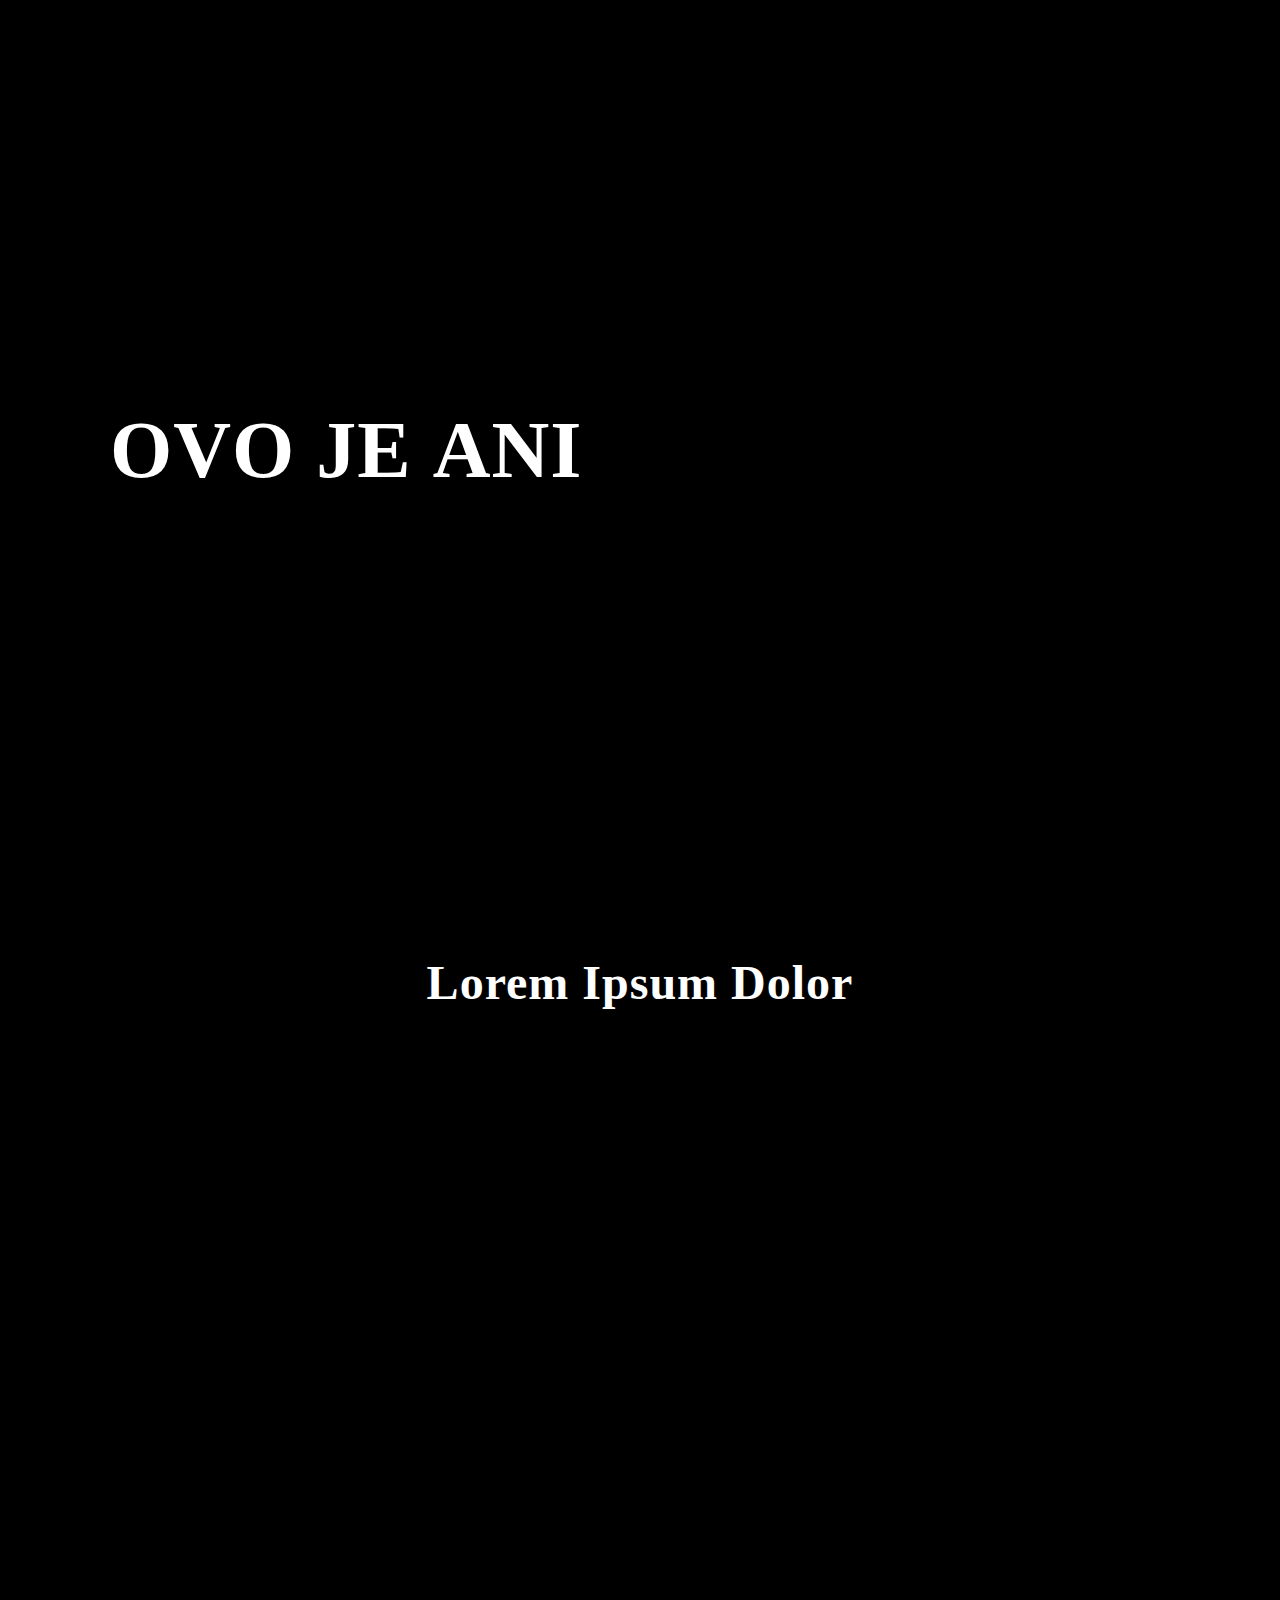
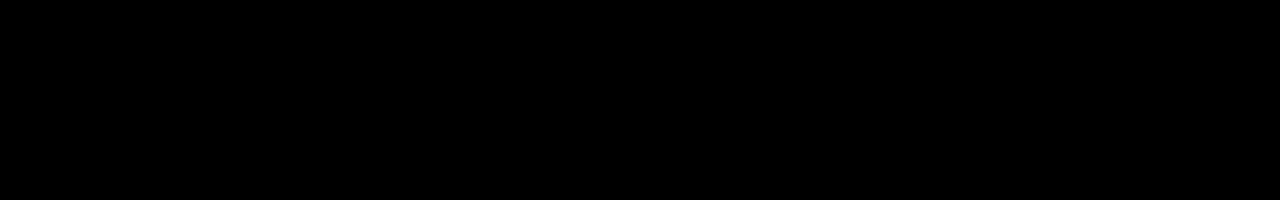
<file: animation-main/index.html>
<!DOCTYPE html>
<html>
<head>
	<title>Animacije</title>
	<link rel="stylesheet" type="text/css" href="style.css">
</head>
<body>

	<div class="section section1">
		<h1>Ovo je animirani text!</h1>
	</div>

	<div class="section section2">
		<div class="border-line"></div>

		<h1>Lorem ipsum dolor</h1>
		
		<div class="images">
			<img src="img/car_left.jpg" class="slideFromLeft">
			<img src="img/car_right.jpg" class="slideFromRight">
		</div>
	</div>

	<script type="text/javascript" src="script.js"></script>
</body>
</html>
</file>
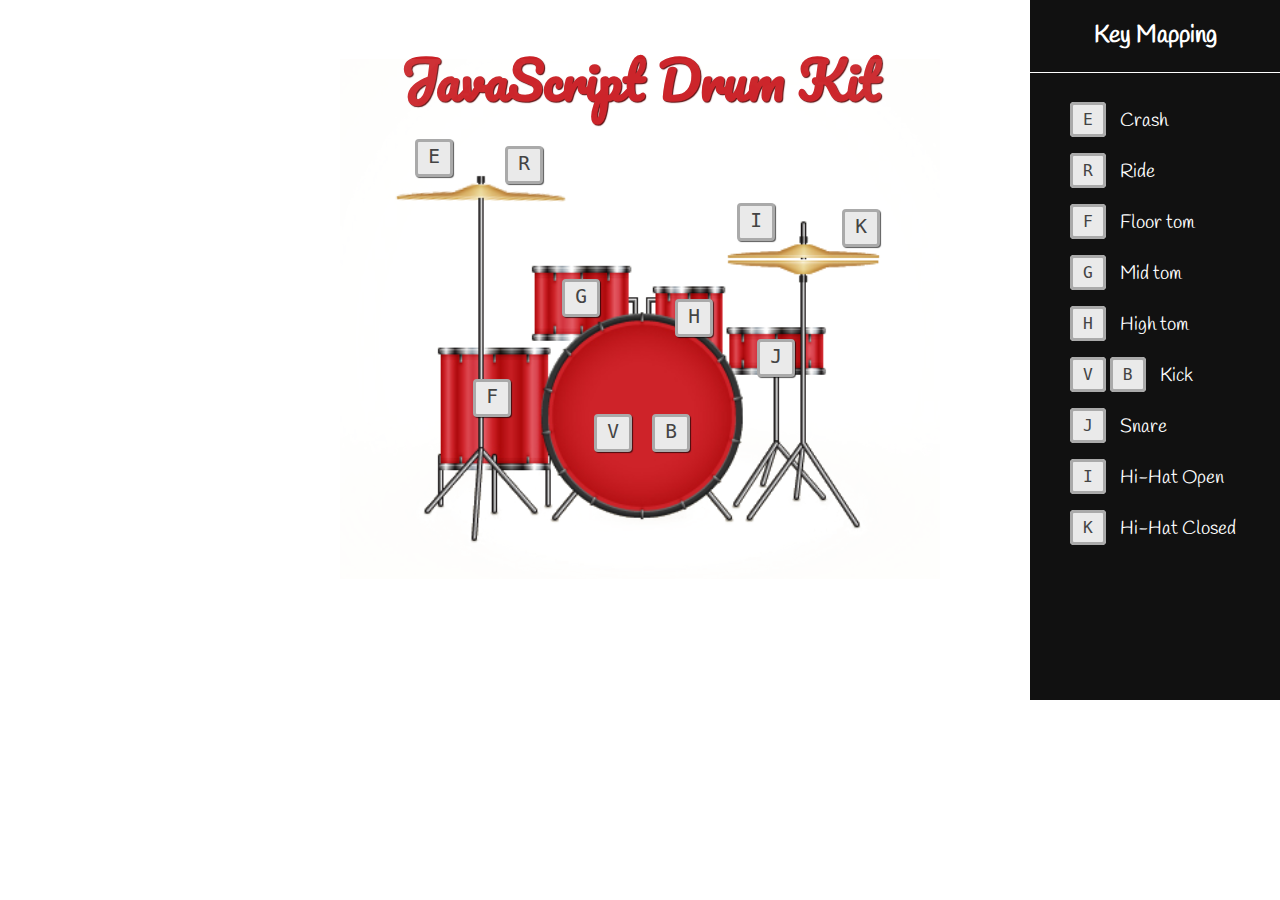
<file: drums-main/index.html>
<!DOCTYPE html>
<html>
<head>
	<title>Bubnjevi</title>
	<link rel="stylesheet" type="text/css" href="style.css">
</head>
<body>

  <section class="main-wrapper">
    <div class="key-map-wrapper">
      <h2>Key Mapping</h2>
      <ul class="key-map-list">
        <li>
          <kbd class="key-code">E</kbd>
          <span class="key-sound">Crash</span>
        </li>
        <li>
          <kbd class="key-code">R</kbd>
          <span class="key-sound">Ride</span>
        </li>
        <li>
          <kbd class="key-code">F</kbd>
          <span class="key-sound">Floor tom</span>
        </li>
        <li>
          <kbd class="key-code">G</kbd>
          <span class="key-sound">Mid tom</span>
        </li>
        <li>
          <kbd class="key-code">H</kbd>
          <span class="key-sound">High tom</span>
        </li>
        <li>
          <kbd class="key-code">V</kbd>
          <kbd class="key-code">B</kbd>
          <span class="key-sound">Kick</span>
        </li>
        <li>
          <kbd class="key-code">J</kbd>
          <span class="key-sound">Snare</span>
        </li>
        <li>
          <kbd class="key-code">I</kbd>
          <span class="key-sound">Hi-Hat Open</span>
        </li>
        <li>
          <kbd class="key-code">K</kbd>
          <span class="key-sound">Hi-Hat Closed</span>
        </li>
      </ul>
    </div>
    <h1 class="main-title">JavaScript Drum Kit</h1>
    <div class="drum-kit-wrapper">
      <img id="crash-ride" class="crash-cymbal" src="img/crash.png" alt="Crash cymbal">

      <img id="hihat-top" class="hihat-top-cymbal" src="img/hihat-top.png" alt="Hi Hat cymbal">

      <div data-key="74" class="key snare">
        <kbd>J</kbd>
      </div>
      <div data-key="66" class="key kick">
        <kbd>B</kbd>
      </div>
      <div data-key="86" class="key kick2">
        <kbd>V</kbd>
      </div>
      <div data-key="72" class="key tom-high">
        <kbd>H</kbd>
      </div>
      <div data-key="71" class="key tom-mid">
        <kbd>G</kbd>
      </div>
      <div data-key="70" class="key tom-low">
        <kbd>F</kbd>
      </div>
      <div data-key="69" class="key crash">
        <kbd>E</kbd>
      </div>
      <div data-key="82" class="key ride">
        <kbd>R</kbd>
      </div>
      <div data-key="73" class="key hihat-open">
        <kbd>I</kbd>
      </div>
      <div data-key="75" class="key hihat-close">
        <kbd>K</kbd>
      </div>
      <img class="drum-kit" src="img/drum-kit.png" alt="Drum Kit" />
    </div>
  </section>



	<audio data-key="74" src="sounds/snare.wav"></audio>
	<audio data-key="66" src="sounds/kick.wav"></audio>
	<audio data-key="86" src="sounds/kick.wav"></audio>
	<audio data-key="72" src="sounds/tom-high.wav"></audio>
	<audio data-key="71" src="sounds/tom-mid.wav"></audio>
	<audio data-key="70" src="sounds/tom-low.wav"></audio>
	<audio data-key="69" src="sounds/crash.wav"></audio>
	<audio data-key="82" src="sounds/ride.wav"></audio>
	<audio data-key="73" src="sounds/hihat-open.wav"></audio>
	<audio data-key="75" src="sounds/hihat-close.wav"></audio>

	<script type="text/javascript" src="script.js"></script>
</body>
</html>
</file>
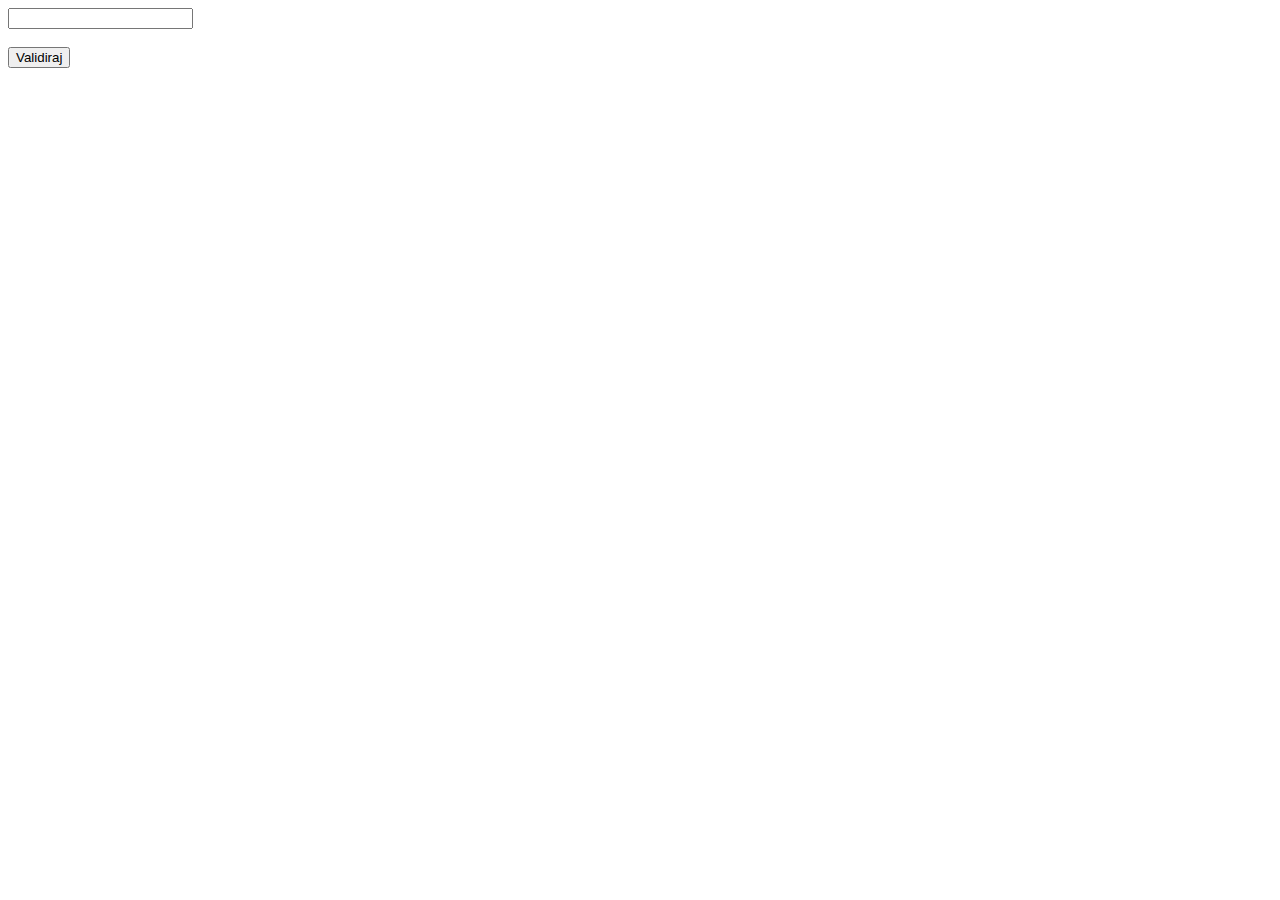
<file: email-validation/index.html>
<!DOCTYPE html>
<html lang="en">
<head>
    <meta charset="UTF-8">
    <meta http-equiv="X-UA-Compatible" content="IE=edge">
    <meta name="viewport" content="width=device-width, initial-scale=1.0">
    <title>Document</title>
</head>
<body>
    
    <style>
        a{
            display: block;
        }
    </style>

    <input type="text" id="email">

    <br><br>
    <button onclick="validacija()">Validiraj</button>

    <script src="script.js"></script>
</body>
</html>
</file>
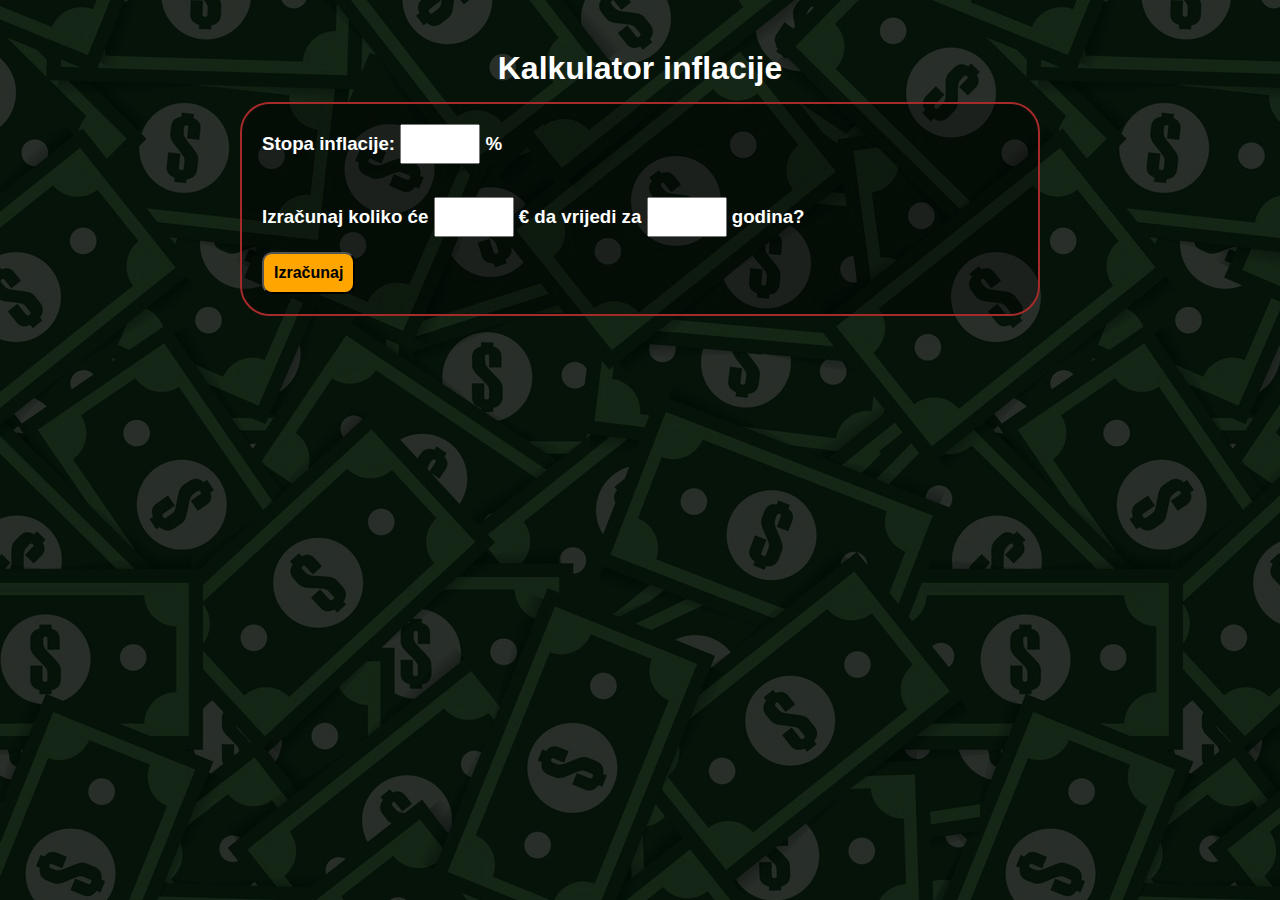
<file: inflation-calculator/index.html>
<!DOCTYPE html>
<html>
<head>
	<title>Kalkulator inflacije</title>
	<link rel="stylesheet" type="text/css" href="style.css">
</head>
<body>
	<div class="background-overlay">

		<h1>Kalkulator inflacije</h1>

		<div class="container">
			<h3>Stopa inflacije: <input type="number" min="0.1" id="inflationRate"> %</h3> <br>
			<h3>Izračunaj koliko će <input type="number" min="1" id="money"> € da vrijedi za 
				<input type="number" min="1" id="years"> godina?</h3>

			<button onclick="inflationCalculator()">Izračunaj</button>
		</div>

	</div>

	<script src="script.js"></script>
</body>
</html>
</file>
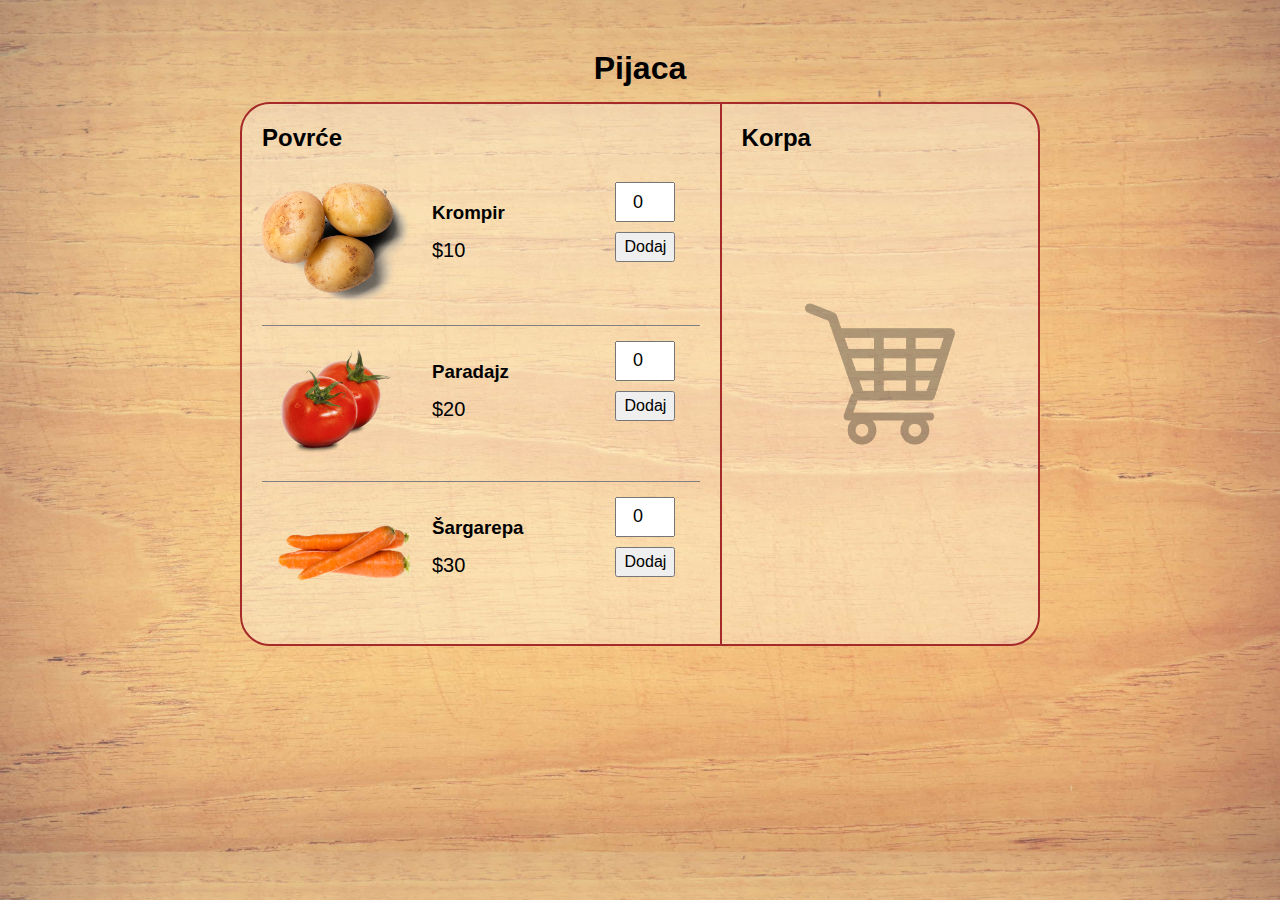
<file: market-shopping-cart/index.html>
<!DOCTYPE html>
<html>
<head>
	<title>Pijaca</title>
	<link rel="stylesheet" type="text/css" href="style.css">
</head>
<body>

	<h1>Pijaca</h1>

	<div class="container">
		<div class="items">
			<h2>Povrće</h2>

			<div class="single-item">
				<img src="img/potato.png">
				<div class="si-content">
					<h3>Krompir</h3>
					<p class="price">$10</p>
				</div>
				<div class="actions">
					<input type="number" name="quantity" value="0" min="0">
					<button onclick="addToCart(this)">Dodaj</button>
				</div>
			</div>

			<div class="single-item">
				<img src="img/tomato.png">
				<div class="si-content">
					<h3>Paradajz</h3>
					<p class="price">$20</p>
				</div>
				<div class="actions">
					<input type="number" name="quantity" value="0" min="0">
					<button onclick="addToCart(this)">Dodaj</button>
				</div>
			</div>

			<div class="single-item">
				<img src="img/carrot.png">
				<div class="si-content">
					<h3>Šargarepa</h3>
					<p class="price">$30</p>
				</div>
				<div class="actions">
					<input type="number" name="quantity" value="0" min="0">
					<button onclick="addToCart(this)">Dodaj</button>
				</div>
			</div>
		</div>

		<div class="cart">
			<h2>Korpa</h2>
			
			<div class="cart-items"></div>

			<div class="total"></div>
		</div>
	</div>

	<script src="script.js"></script>
</body>
</html>
</file>
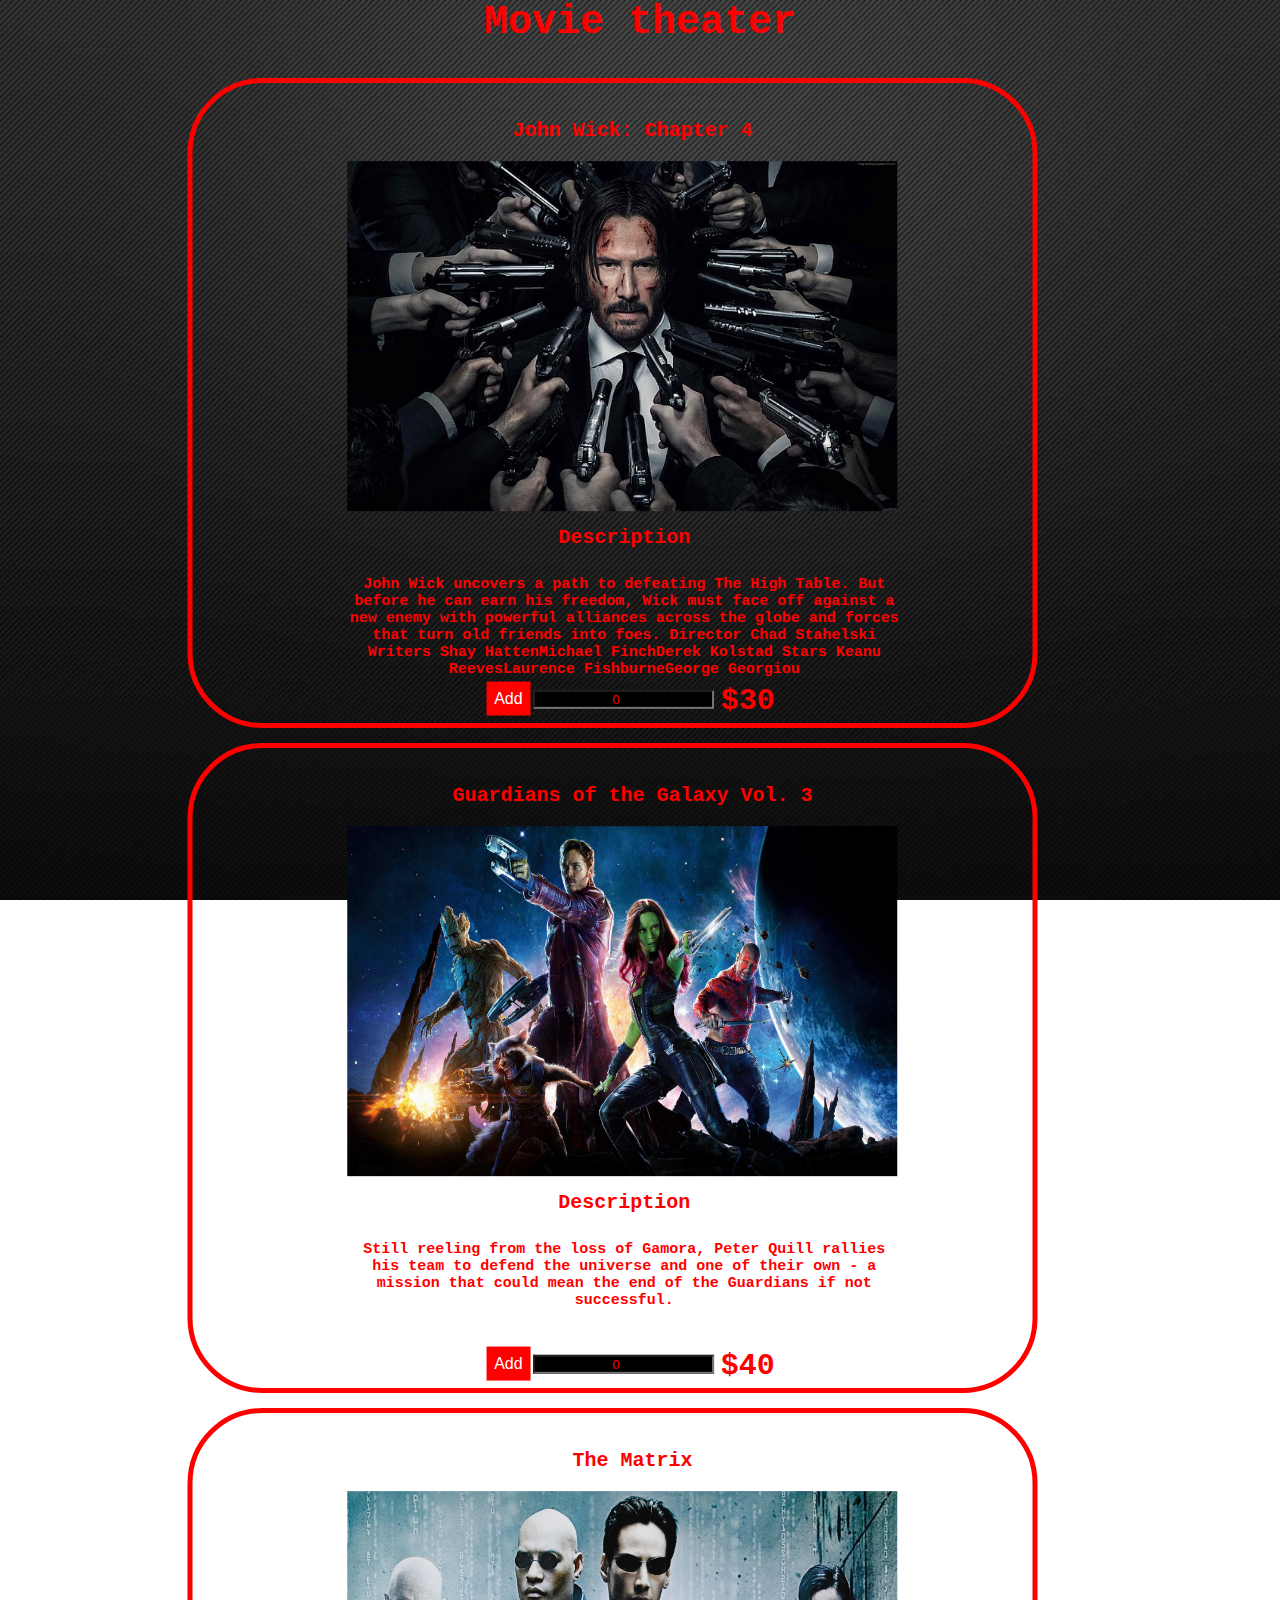
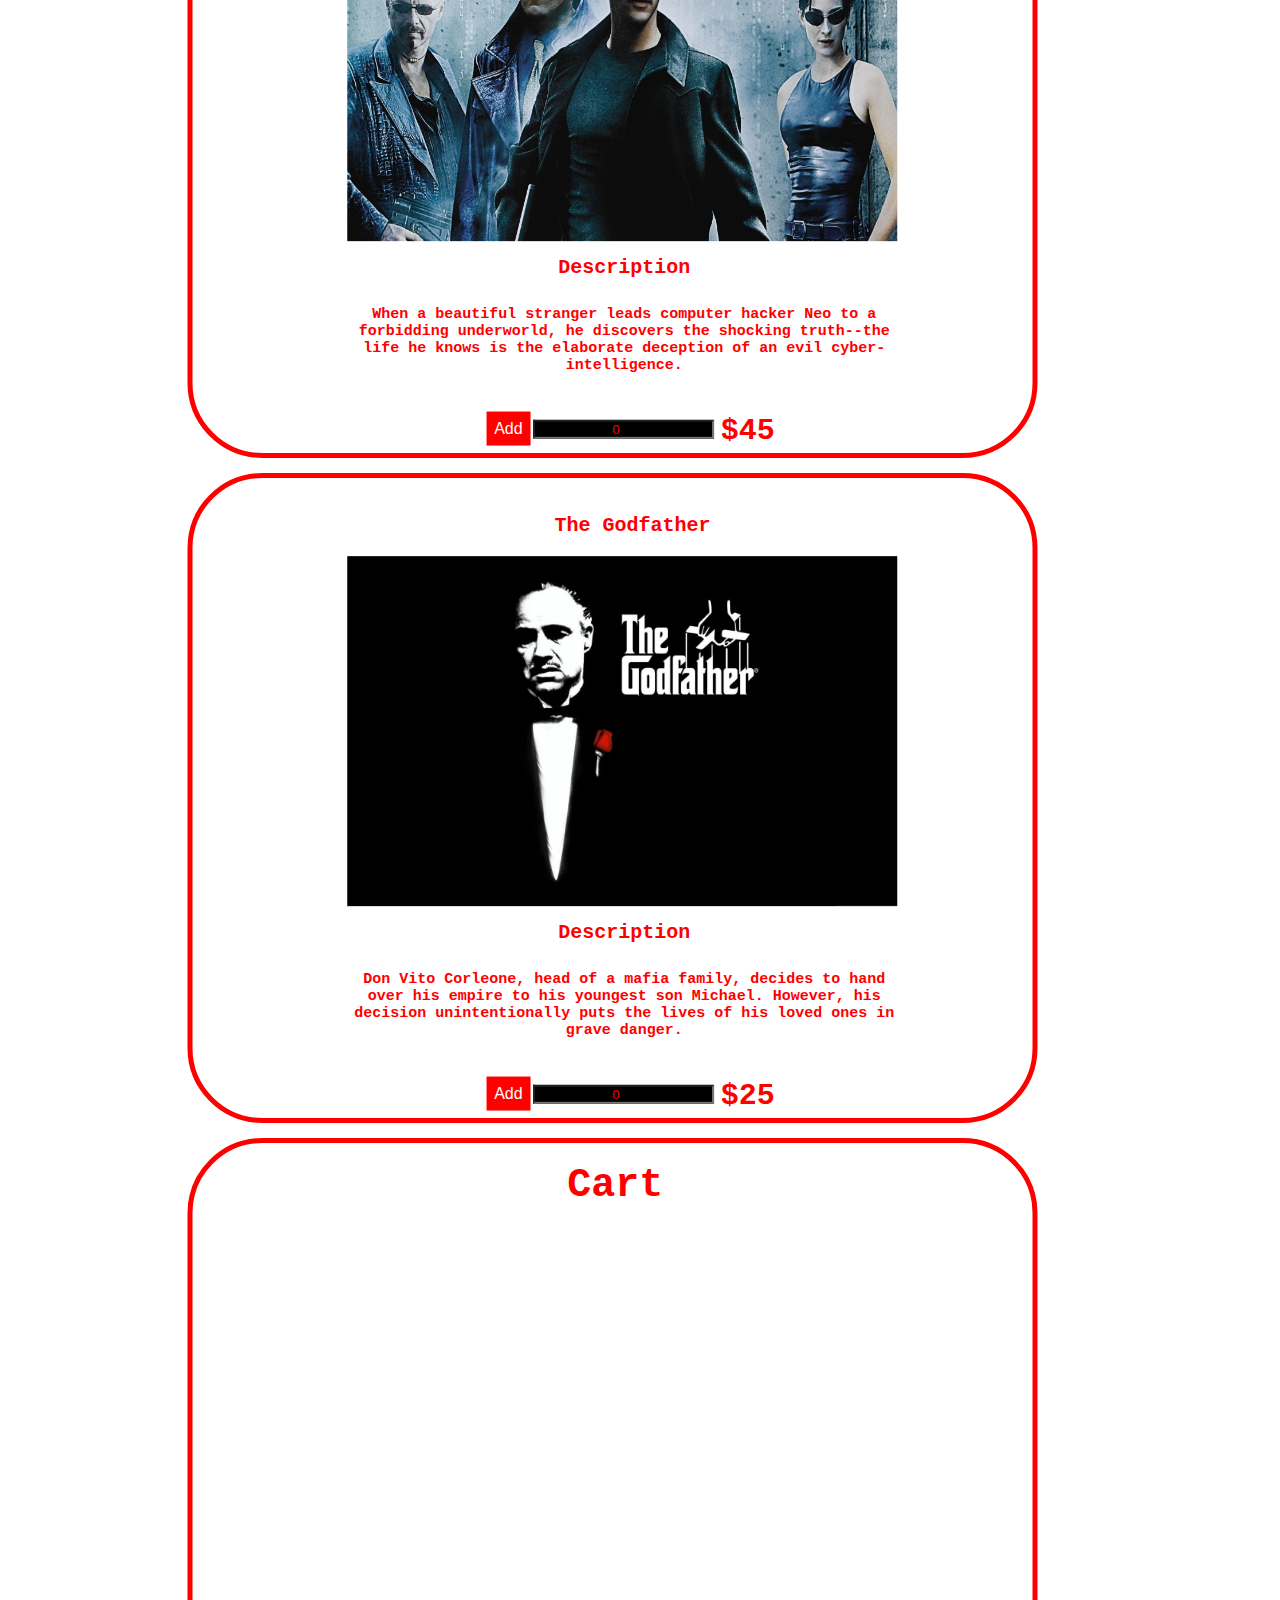
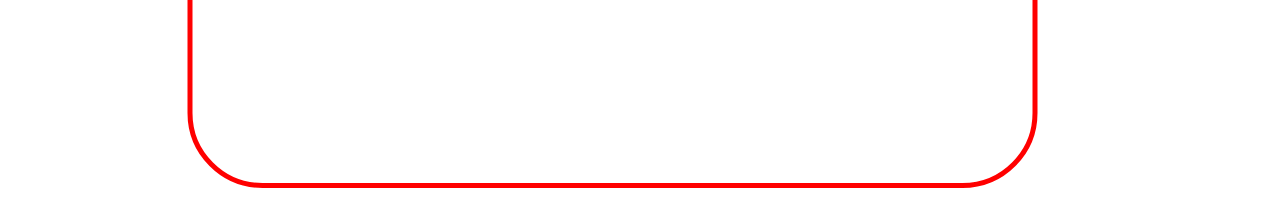
<file: Movie-theater/index.html>
<!DOCTYPE html>
<html lang="en">
<head>
    <link rel="stylesheet" href="style.css">
    <meta charset="UTF-8">
    <meta http-equiv="X-UA-Compatible" content="IE=edge">
    <meta name="viewport" content="width=device-width, initial-scale=1.0">
    <title>Movie theater</title>
</head>
<body>
    <h1 class="title">Movie theater</h1>
    <br>
    <div class="container">
				<div class="item-container">
					<h3 class="title-item">John Wick: Chapter 4</h3>
                    <img class="first-item-img" src="slike/1.jpg">
                    <h4 class="item-description">Description</h4>
                    <p class="description">John Wick uncovers a path to defeating The High Table. But before he can earn his freedom, Wick must face off against a new enemy with powerful alliances across the globe and forces that turn old friends into foes.

                        Director
                        Chad Stahelski
                        Writers
                        Shay HattenMichael FinchDerek Kolstad
                        Stars
                        Keanu ReevesLaurence FishburneGeorge Georgiou</p>
					<p class="price">$30</p>
                    <div class="actions">
                        <input class="input" type="number" name="quantity" value="0" min="0">
                        <button class="button button4" onclick="watchThisMovie(this)">Add</button>
                    </div>
				</div>
			</div>

    <div class="container">
		<div class="item-container">
					<h3 class="title-item">Guardians of the Galaxy Vol. 3</h3>
                    <img class="first-item-img" src="slike/2.jpg">
                    <h4 class="item-description">Description</h4>
                    <p class="description">Still reeling from the loss of Gamora, Peter Quill rallies his team to defend the universe and one of their own - a mission that could mean the end of the Guardians if not successful.</p>
					<p class="price">$40</p>
                    <div class="actions">
                        <input class="input" type="number" name="quantity" value="0" min="0">
                        <button class="button button4" onclick="watchThisMovie(this)">Add</button>
                    </div>
		</div>
	</div>
            
    <div class="container">
		<div class="item-container">
					<h3 class="title-item">The Matrix</h3>
                    <img class="first-item-img" src="slike/3.jpg">
                    <h4 class="item-description">Description</h4>
                    <p class="description">When a beautiful stranger leads computer hacker Neo to a forbidding underworld, he discovers the shocking truth--the life he knows is the elaborate deception of an evil cyber-intelligence.</p>
					<p class="price">$45</p>
                    <div class="actions">
                        <input class="input" type="number" name="quantity" value="0" min="0">
                        <button class="button button4" onclick="watchThisMovie(this)">Add</button>
                    </div>
		</div>
	</div>

    <div class="container">
		<div class="item-container">
					<h3 class="title-item">The Godfather</h3>
                    <img class="first-item-img" src="slike/4.jpg">
                    <h4 class="item-description">Description</h4>
                    <p class="description">Don Vito Corleone, head of a mafia family, decides to hand over his empire to his youngest son Michael. However, his decision unintentionally puts the lives of his loved ones in grave danger.</p>
					<p class="price">$25</p>
                    <div class="actions">
                        <input class="input" type="number" name="quantity" value="0" min="0">
                        <button class="button button4" onclick="watchThisMovie(this)">Add</button>
                    </div>
		</div>
	</div>

    <div class="container">
        <div class="cart">
            <h2 class="cart-title">Cart</h2>
			
			    <div class="cart-items"></div>

			    <div class="cart-total"></div>
        </div>
    </div>

   <script src="script.js"></script> 
</body>
</html>
</file>
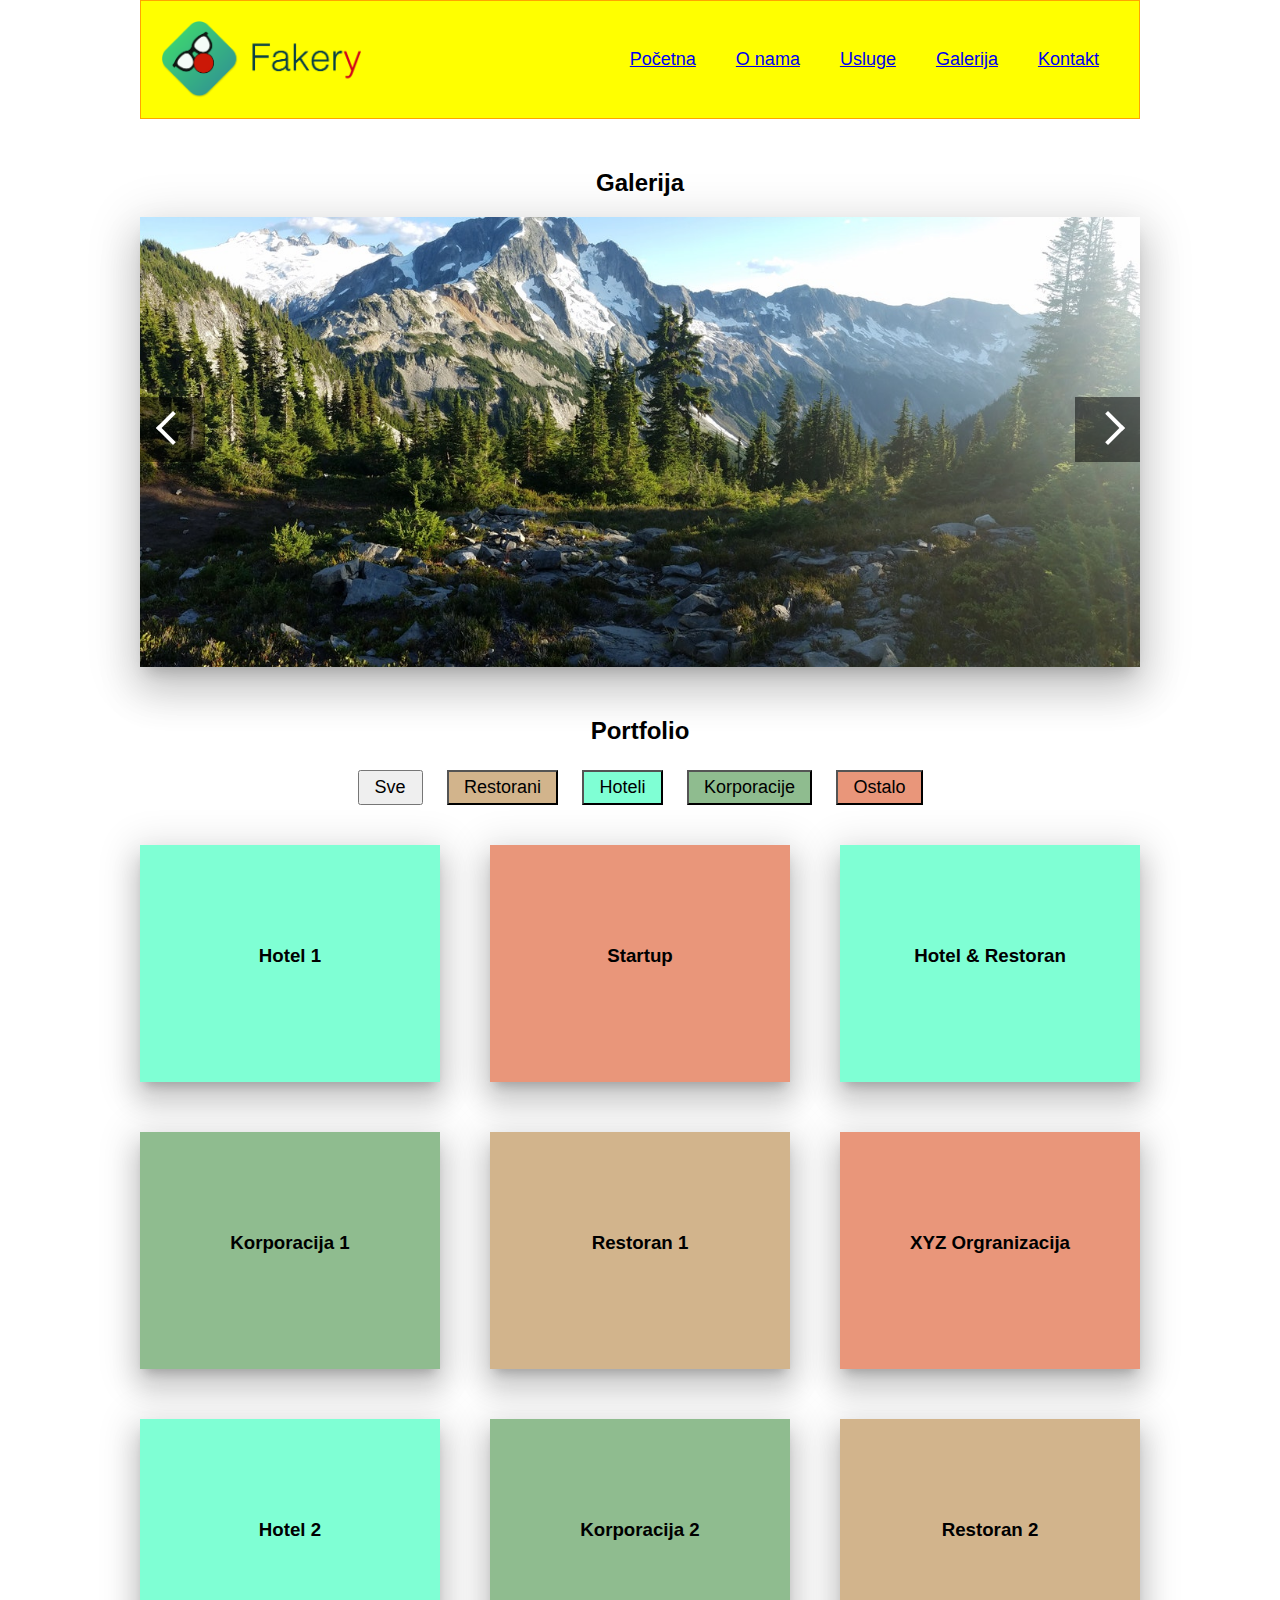
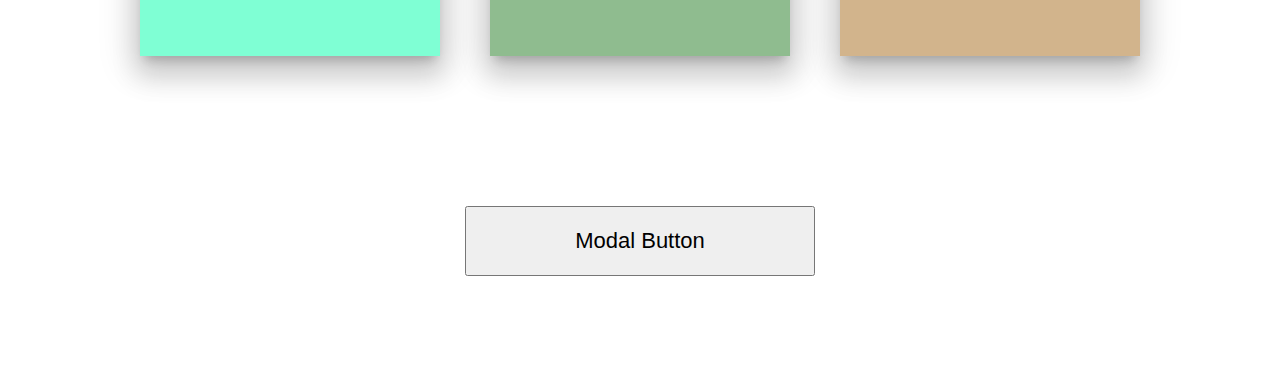
<file: responsive-menu-slider-portfolio/index.html>
<!DOCTYPE html>
<html>
<head>
	<title>Meni Slider Portfolio</title>
	<meta name="viewport" content="width=device-width, initial-scale=1">
	<link rel="stylesheet" type="text/css" href="style.css">
</head>
<body>


	<div class="header">
		<img src="img/logo.png">

		<button onclick="mobileMenu()">MENU</button>

		<ul>
			<li><a href="#">Početna</a></li>
			<li><a href="#">O nama</a></li>
			<li><a href="#">Usluge</a></li>
			<li><a href="#">Galerija</a></li>
			<li><a href="#">Kontakt</a></li>
		</ul>
	</div>

	<h2>Galerija</h2>

	<div class="slider-wrapper">
        <button id="left-btn"><i class="arrow"></i></button>
        <div class="slider-images">
        	<img src="img/slide1.jpg">
        	<img src="img/slide2.jpg">
        	<img src="img/slide3.jpg">
        </div>
        <button id="right-btn"><i class="arrow"></i></button>
    </div>

    <h2>Portfolio</h2>

    <div class="portfolio-wrapper">
	    <div class="portfolio-categories">
	    	<button data-category='sve' onclick="portfolioSort(this)">Sve</button>
	    	<button data-category='restorani' onclick="portfolioSort(this)" class="brown">Restorani</button>
	    	<button data-category='hoteli' onclick="portfolioSort(this)" class="blue">Hoteli</button>
	    	<button data-category='korporacije' onclick="portfolioSort(this)" class="green">Korporacije</button>
	    	<button data-category='ostalo' onclick="portfolioSort(this)" class="rose">Ostalo</button>
	    </div>

	    <div class="portfolio-items">
	    	<div class="portfolio-single-item blue" data-category='hoteli'>
	    		<h3>Hotel 1</h3>
	    	</div>

	    	<div class="portfolio-single-item rose" data-category='ostalo'>
	    		<h3>Startup</h3>
	    	</div>

	    	<div class="portfolio-single-item blue" data-category='hoteli, restorani'>
	    		<h3>Hotel & Restoran</h3>
	    	</div>

	    	<div class="portfolio-single-item green" data-category='korporacije'>
	    		<h3>Korporacija 1</h3>
	    	</div>

	    	<div class="portfolio-single-item brown" data-category='restorani'>
	    		<h3>Restoran 1</h3>
	    	</div>

	    	<div class="portfolio-single-item rose" data-category='ostalo'>
	    		<h3>XYZ Orgranizacija</h3>
	    	</div>

	    	<div class="portfolio-single-item blue" data-category='hoteli'>
	    		<h3>Hotel 2</h3>
	    	</div>

	    	<div class="portfolio-single-item green" data-category='korporacije'>
	    		<h3>Korporacija 2</h3>
	    	</div>

	    	<div class="portfolio-single-item brown" data-category='restorani'>
	    		<h3>Restoran 2</h3>
	    	</div>
	    </div>
    </div>

    <div class="modal-section">
    	<button onclick="openModal()">Modal Button</button>
    </div>


    <div class="popup-modal">
    	<button id="closeModal" onclick="closeModal()">X</button>

    	<h4>Modal Title</h4>
    	Lorem ipsum dolor sit amet, consectetur adipisicing elit, sed do eiusmod
    	tempor incididunt ut labore et dolore magna aliqua. Ut enim ad minim veniam,
    	quis nostrud exercitation ullamco laboris nisi ut aliquip ex ea commodo
    	consequat. Duis aute irure dolor in reprehenderit in voluptate velit esse
    	cillum dolore eu fugiat nulla pariatur. Excepteur sint occaecat cupidatat non
    	proident, sunt in culpa qui officia deserunt mollit anim id est laborum.
    </div>

    <div class="overlay"></div>

	<script type="text/javascript" src="script.js"></script>
</body>
</html>
</file>
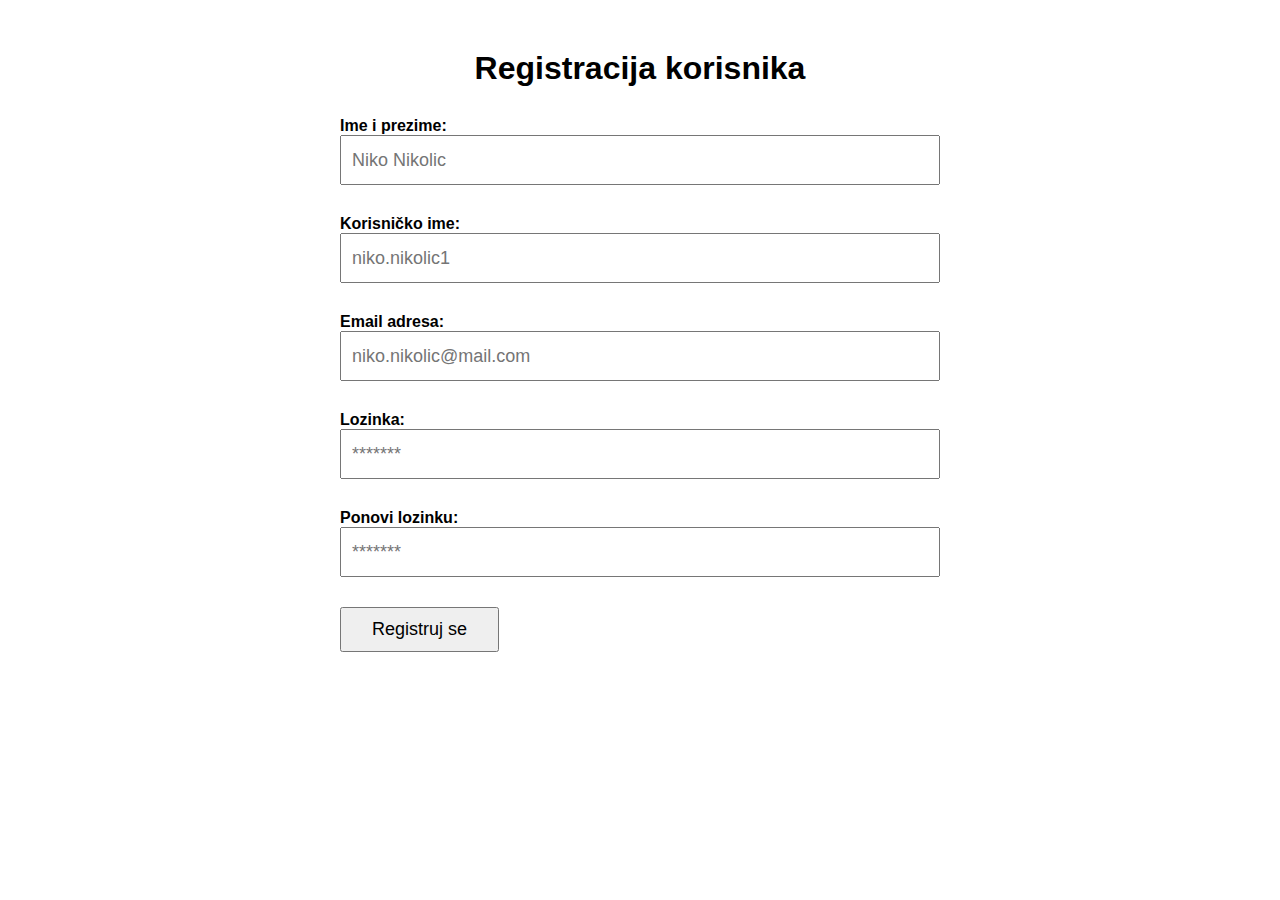
<file: validation-form-main/index.html>
<!DOCTYPE html>
<html>
<head>
	<title>Validacija Forme</title>
	<link rel="stylesheet" type="text/css" href="style.css">
</head>
<body>

	<form>
		<h1>Registracija korisnika</h1>
		<div>
			<label for="ime_prezime">Ime i prezime:</label>
			<input id="ime_prezime" type="text" name="ime_prezime" placeholder="Niko Nikolic">
		</div>
		<div>
			<label for="korisnicko_ime">Korisničko ime:</label>
			<input id="korisnicko_ime" type="text" name="korisnicko_ime" placeholder="niko.nikolic1">
		</div>
		<div>
			<label for="email">Email adresa:</label>
			<input id="email" type="text" name="email" placeholder="niko.nikolic@mail.com">
		</div>
		<div>
			<label for="lozinka">Lozinka:</label>
			<input id="lozinka" type="text" name="lozinka" placeholder="*******">
		</div>
		<div>
			<label for="ponovi_lozinku">Ponovi lozinku:</label>
			<input id="ponovi_lozinku" type="text" name="ponovi_lozinku" placeholder="*******">
		</div>
		<div>
			<button>Registruj se</button>
		</div>
	</form>


	<script src="script.js"></script>
</body>
</html>
</file>
<file: animation-main/style.css>
* {
    box-sizing: border-box;
    margin: 0;
    padding: 0;
}

body {
    background-color: black;
    color: white;
    font-style: sans-serif;
}

.section {
    height: 100vh;
}

.section h1 {
    text-align: center;
    line-height: 100vh;
    font-size: 5rem;
    letter-spacing: 1px;
    text-transform: uppercase;
}

.section h1 span {
  opacity: 0;
  transition: all 0.3s ease;
  transform: translateY(50px);
  display: inline-block;
}

.section .fadeMove {
    transform: translateY(0);
    opacity: 1;
}

.section2 .images {
    display: flex;
}

.section2 .images img {
    transition: all 1s ease;
    width: 50%;
    opacity: 0;
}

.section2 .images img.slideFromLeft {
    transform: translateX(-50%);
}

.section2 .images img.slideFromRight {
    transform: translateX(50%);
}

.section2 .images img.animated {
    transform: translateX(0);
    opacity: 1;
}

.section2 h1 {
    line-height: 1.3;
    padding-top: 50px;
    padding-bottom: 50px;
    font-size: 3rem;
    text-transform: capitalize;
}

.border-line {
    height: 2px;
    width: 0%;
    background-color: white;
    transition: all 0.5s ease;
}
</file>
<file: drums-main/style.css>
@import url(https://fonts.googleapis.com/css?family=Handlee|Pacifico);

html,
body {
	padding: 0;
	margin: 0;
	background-color: #fff;
}

.main-wrapper {
	margin: 30px auto 0;
	width: 1080px;
	text-align: center;
}

.main-title {
	font-family: 'Pacifico', cursive;
	text-align: center;
	font-size: 3.2em;
	color: #cb2026;
	text-shadow: 1px 1px 1px #5a0b0d;
}

.drum-kit-wrapper {
	position: relative;
	width: 600px;
	margin: -100px auto 0;
}

.drum-kit {
	width: 100%;
	height: 520px;
	position: relative;
}

.crash-cymbal {
	position: absolute;
	top: 114px;
    left: 80px;
    transform: rotate(-7.2deg) scale(1.5);
    transition: all ease-in-out .042s;
}

.hihat-top-cymbal {
	position: absolute;
    top: 166px;
    right: 71px;
    transform: scale(1.35);
    z-index: 0;
    transition: all ease-in-out .042s;
}

.key {
	display: inline-block;
	transition: all ease-in-out .042s;
	position: absolute;
	background: #eaeaea;
    font-size: 1.5em;
    height: 32px;
    width: 32px;
    text-align: center;
    border-radius: 4px;
    border: 3px solid #aaa;
    color: #444;
    box-shadow: 1px 1px 1px rgba(0,0,0,.65);
    z-index: 2;
}

.key.kick {
	top: 355px;
    right: 250px;
}

.key.kick2 {
    top: 355px;
    right: 308px;
}

.key.snare {
	right: 145px;
    top: 280px;
}

.key.tom-high {
	right: 227px;
    top: 240px;
}

.key.tom-mid {
	left: 222px;
    top: 220px;
}

.key.tom-low {
	top: 320px;
    left: 133px;
}

.key.crash {
	top: 80px;
    left: 75px;
}

.key.ride {
	left: 165px;
    top: 87px;
}

.key.hihat-open {
	right: 165px;
    top: 144px;
}

.key.hihat-close {
	right: 60px;
    top: 150px;
}

.playing {
	transform: scale(1.12);
}

.key-map-wrapper {
	position: absolute;
    right: 0;
    top: 0;
    height: 700px;
    background: #111;
    width: 250px;
    z-index: 3;
}

.key-map-wrapper > h2 {
	color: #fff;
	font-family: 'Handlee', cursive;
	margin-bottom: 35px;
	border-bottom: 1px solid #fff;
    padding-bottom: 20px;
}

.key-map-list {
	list-style: none;
	color: #fff;
	text-align: left;
}

.key-map-list > li {
	margin-bottom: 25px;
}

.key-code {
	color: #444;
    background-color: #eaeaea;
    font-size: 1.25em;
    padding: 5px 10px;
    border-radius: 4px;
    border: 3px solid #aaa;
}

.key-sound {
	font-size: 1.2em;
	margin-left: 10px;
	font-family: 'Handlee', cursive;
	vertical-align: middle;
}
</file>
<file: inflation-calculator/style.css>
* {
	box-sizing: border-box;
	margin: 0;
	padding: 0;
}

body {
	background-image: url('img/bg.jpg');
	font-family: sans-serif;
	color: white;
}

h1 {
	text-align: center;
	margin-bottom: 15px;
}

h2 {
	margin-bottom: 15px;
}

h3 {
	margin-bottom: 15px;
}

.background-overlay {
	background-color: rgba(0, 0, 0, 0.8);
	padding: 50px;
	width: 100%;
	height: 100vh;
}

.container {
	max-width: 800px;
	margin: auto;
	border: 2px solid brown;
	border-radius: 30px;
	background-color: rgba(0, 0, 0, 0.3);
	padding: 20px;
}

.container input {
	max-width: 80px;
	height: 40px;
	font-size: 18px;
	text-align: center;
}

.container button {
	padding: 10px;
	font-size: 16px;
	font-weight: bold;
	background-color: orange;
	cursor: pointer;
	border-radius: 10px;
}

.new-value {
	margin-top: 20px;
	font-size: 20px;
}
</file>
<file: market-shopping-cart/style.css>
* {
	box-sizing: border-box;
	margin: 0;
	padding: 0;
}

body {
	background-image: url('img/bg.jpg');
	background-size: cover;
	font-family: sans-serif;
	padding: 50px;
}

h1 {
	text-align: center;
	margin-bottom: 15px;
}

h2 {
	margin-bottom: 15px;
}

h3 {
	margin-bottom: 15px;
}

.container {
	max-width: 800px;
	margin: auto;
	border: 2px solid brown;
	border-radius: 30px;
	display: flex;
	background-color: rgba(255, 255, 255, 0.3);
}

.items {
	width: 60%;
	padding: 20px;
}

.cart {
	width: 40%;
	padding: 20px;
	border-left: 2px solid brown;
	background-image: url('img/cart.png');
	background-size: 150px;
	background-position: center;
	background-repeat: no-repeat;
	position: relative;
}

.single-item {
	display: flex;
	border-bottom: 1px solid grey;
	padding: 15px 0;
}

.single-item:last-child {
	border-bottom: 0;
}

.single-item img {
	max-width: 150px;
}

.single-item .si-content {
	width: 70%;
	padding-left: 20px;
	padding-top: 20px;
}

.single-item .si-content p {
	font-size: 20px;
}

.single-item .actions {
	width: 30%;
}

.single-item .actions input {
	height: 40px;
	width: 60px;
	text-align: center;
	font-size: 18px;
}

.single-item .actions button {
	width: 60px;
	margin-top: 10px;
	height: 30px;
	font-size: 16px;
}

.cart-single-item {
	display: flex;
	justify-content: space-between;
	align-items: center;
	margin-bottom: 15px;
}

.cart-single-item h3 {
	margin-bottom: 0;
}

.cart-single-item button {
	padding: 5px;
}

.total {
	position: absolute;
	bottom: 20px;
	left: 20px;
	font-size: 24px;
}
</file>
<file: Movie-theater/style.css>
* {
	box-sizing: border-box;
	margin: 0;
	padding: 0;
}

html{
    overflow-x: hidden;
}

body {
    background-image: url('slike/backgroung.jpg');
    background-repeat: no-repeat;
    background-attachment: fixed;
    background-size: cover;
  }

.title{
    text-align: center;
    font-family: 'Courier New', Courier, monospace;
    font-size: 40px;
    font-weight: bold;
    color: red;
}

.container{
        top: 50%;
        left: 50%;
        transform: translateX(-55%);
        border-radius: 75px;
        height: 650px;
        width: 850px;
        border: 5px solid red;
        padding-top: 50px;
        margin: 15px;
        position: relative;
        
}

.item-container{
        position: absolute;
        top: 50%;
        left: 50%;
        transform: translateX(-55%) translateY(-57%);
        height: 605px;
        width: 765px;
        padding-top: 50px;
        margin: 20px;
        position: relative;
}

.first-item-img {
    height: 350px;
    width: 550px;
    position: absolute;
    top: 50%;
    left: 50%;
    transform: translateX(-45%) translateY(-70%);
}

.title-item{
    text-align: center;
    color: red;
    font-size: 20px;
    font-family: 'Courier New', Courier, monospace;
    font-weight: bold;
    top: 50%;
    left: 50%;
    transform: translateX(5%) translateY(-150%);
}

.item-description{
    text-align: center;
    color: red;
    font-size: 20px;
    font-family: 'Courier New', Courier, monospace;
    font-weight: bold;
    height: 50px;
    width: 550px;
    top: 50%;
    left: 50%;
    transform: translateX(25%) translateY(700%);
}

.description{
    text-align: center;
    color: red;
    font-size: 15px;
    font-family: 'Courier New', Courier, monospace;
    font-weight: bold;
    height: 350px;
    width: 550px;
    top: 50%;
    left: 50%;
    transform: translateX(25%) translateY(100%);
}

.price{
    text-align: center;
    padding-left:60px ;
    color: red;
    font-size: 30px;
    font-family: 'Courier New', Courier, monospace;
    font-weight: bold;
    height: 50px;
    width: 550px;
    top: 50%;
    left: 50%;
    transform: translateX(42%) translateY(215%);
}

.actions{
    font-family: 'Courier New', Courier, monospace;
    font-weight: bold;
    height: 50px;
    width: 550px;
    top: 50%;
    left: 50%;
    transform: translateX(65%) translateY(130%);
}

.input{
    color: red;
    text-align: center;
    background-color: black;
    top: 50%;
    left: 50%;
    transform: translateX(-20%) translateY(-70%);
}

.button1{
  background-color: red; 
  border: none;
  color: white;
  text-align: center;
  text-decoration: none;
  display: inline-block;
  font-size: 16px;
  margin: 4px 2px;
  cursor: pointer;
  padding: 8px;
  top: 50%;
  left: 50%;
  transform: translateX(-620%) translateY(-40%);
}

.button2{
    background-color: red; 
    border: none;
    color: white;
    text-align: center;
    text-decoration: none;
    display: inline-block;
    font-size: 16px;
    margin: 4px 2px;
    cursor: pointer;
    padding: 8px;
    top: 50%;
    left: 50%;
    transform: translateX(-620%) translateY(-40%);
  }

  .button3{
    background-color: red; 
    border: none;
    color: white;
    text-align: center;
    text-decoration: none;
    display: inline-block;
    font-size: 16px;
    margin: 4px 2px;
    cursor: pointer;
    padding: 8px;
    top: 50%;
    left: 50%;
    transform: translateX(-620%) translateY(-40%);
  }

  .button4{
    background-color: red; 
    border: none;
    color: white;
    text-align: center;
    text-decoration: none;
    display: inline-block;
    font-size: 16px;
    margin: 4px 2px;
    cursor: pointer;
    padding: 8px;
    top: 50%;
    left: 50%;
    transform: translateX(-620%) translateY(-40%);
  }

  .button5{
    background-color: red; 
    border: none;
    color: white;
    text-align: center;
    text-decoration: none;
    display: inline-block;
    font-size: 16px;
    margin: 4px 2px;
    cursor: pointer;
    padding: 8px;
  }

  .cart{
    padding-top: 50px;
    margin: 15px;
    height: 600px;
    width: 850px;
    position: absolute;
    top: 50%;
    left: 50%;
    transform: translateX(-52%) translateY(-50%);
  }

  .cart-title{
    text-align: center;
    color: red;
    font-size: 40px;
    font-family: 'Courier New', Courier, monospace;
    font-weight: bold;
    position: absolute;
    top: 50%;
    left: 50%;
    transform: translateX(-45%) translateY(-700%);
  }

  .cart-items{
    display: flex;
	justify-content: space-between;
	align-items: center;
	margin-bottom: 15px;
    padding-left: 30px;
    text-align: center;
    font-size: 25px;
    font-family: 'Courier New', Courier, monospace;
    font-weight: bold;
    color: red;
  }

  .cart-total{
    float: right;
    position: absolute;
	bottom: 80px;
	right: 120px;
	font-size: 24px;
  }

  .cart-single-item {
	display: flex;
	justify-content: space-between;
	align-items: center;
	margin-bottom: 15px;
}

.cart-single-item h3 {
	margin-bottom: 0;
}

.cart-single-item button {
	padding: 5px;
}

.cart-total {
	position: absolute;
	bottom: 50px;
	right:80px;
    font-size: 25px;
    font-family: 'Courier New', Courier, monospace;
    font-weight: bold;
    color: red;
}
</file>
<file: responsive-menu-slider-portfolio/style.css>
* {
	box-sizing: border-box;
	margin: 0;
	padding: 0;
}

body {
	font-family: sans-serif;
}

h1 {
	text-align: center;
	margin-bottom: 15px;
}

h2 {
	margin-bottom: 15px;
	text-align: center;
}

h3 {
	margin-bottom: 15px;
	text-align: center;
}

.header {
	display: flex;
	justify-content: space-between;
	max-width: 1000px;
	margin: auto;
	align-items: center;
	padding: 20px;
	border: 1px solid orange;
	background-color: yellow;
	margin-bottom: 50px;
}

.header img {
	max-width: 200px;
}

.header ul {
	display: flex;
	list-style: none;
	font-size: 18px;
	justify-content: space-around;
    z-index: 9;
}

.header ul li a {
	padding: 10px 20px;
	display: block;
}

.header button {
	display: none;
	padding: 10px;
}

@media (max-width: 1000px) {
	.header button {
		display: block;
	}

	.header ul {
		display: none;
		background-color: lightsteelblue;
		position: absolute;
	    width: 100%;
	    left: 0;
	    right: 0;
	    top: 119px;
	}
}

/*
 * SLIDER
 */

.slider-wrapper {
    max-width: 1000px;
    height: 450px;
    box-shadow: 0 24px 38px 3px rgba(0, 0, 0, 0.14), 0 9px 46px 8px rgba(0, 0, 0, 0.12), 0 11px 15px -7px rgba(0, 0, 0, 0.2);
    margin: auto;
    margin-top: 20px;
    position: relative;
    margin-bottom: 50px;
}

.slider-wrapper .slider-images {
	height: 100%;
}

.slider-wrapper .slider-images img {
	width: 100%;
	height: 100%;
	object-fit: cover;
	display: none;
}

.slider-wrapper .slider-images img:first-child {
	display: block;
}

.slider-wrapper button {
    height: 65px;
    width: 65px;
    border: none;
    outline: none;
    background: rgba(0, 0, 0, 0.5);
    cursor: pointer;
    top: 40%;
    position: absolute;
	z-index: 999;
}

.slider-wrapper button .arrow {
    border: solid #fff;
    border-width: 0 4px 4px 0;
    display: inline-block;
    padding: 10px;
    transition: transform 0.3s ease-out;
    outline: none;
}

.slider-wrapper #right-btn {
    right: 0;
}

.slider-wrapper #right-btn .arrow {
    transform: rotate(-45deg);
}

.slider-wrapper #left-btn {
    left: 0;
}

.slider-wrapper #left-btn .arrow {
    transform: rotate(135deg);
}

/*
 * PORTFOLIO
 */

.portfolio-wrapper {
	max-width: 1000px;
	margin: auto;
}

.portfolio-categories {
	padding-bottom: 30px;
	padding-top: 10px;
	text-align: center;
}

.portfolio-categories button {
	padding: 5px 15px;
	font-size: 18px;
	cursor: pointer;
	margin-left: 10px;
	margin-right: 10px;
    margin-bottom: 10px;
}

.portfolio-items {
	display: flex;
	justify-content: space-between;
	flex-wrap: wrap;
}

.portfolio-single-item {
	width: 30%;
	box-shadow: 0 18px 25px 3px rgba(0, 0, 0, 0.14), 0 6px 35px 8px rgba(0, 0, 0, 0.12), 0 8px 10px -5px rgba(0, 0, 0, 0.2);
	padding: 100px 30px;
	margin-bottom: 5%;
}

@media (max-width: 767px) {
    .portfolio-single-item {
        width: 47%;
    }
}

.blue {
	background-color: aquamarine;
}

.rose {
	background-color: darksalmon;
}

.green {
	background-color: darkseagreen;
}

.brown {
	background-color: tan;
}

/*
 * MODAL
 */

.modal-section {
	max-width: 1000px;
 	padding: 100px;
 	margin: auto;
}

.modal-section button {
	padding: 20px;
	font-size: 22px;
	margin: auto;
	display: block;
	max-width: 350px;
	width: 100%;
	cursor: pointer;
}

.popup-modal {
	display: none;
	position: fixed;
	left: 0;
	right: 0;
	top: 25%;
	z-index: 200;
	max-width: 600px;
	padding: 30px;
	margin: auto;
	background-color: #fff;
}

.popup-modal button {
	font-size: 26px;
	cursor: pointer;
	position: absolute;
	right: 10px;
	top: 10px;
	background-color: transparent;
	font-weight: bold;
	border: 0;
}

.overlay {
	display: none;
	position: fixed;
	bottom: 0;
	top: 0;
	left: 0;
	right: 0;
	width: 100%;
	height: 100%;
	z-index: 100;
	background-color: rgba(0, 0, 0, 0.5);
}
</file>
<file: validation-form-main/style.css>
* {
	box-sizing: border-box;
	margin: 0;
	padding: 0;
}

body {
	font-family: sans-serif;
	padding: 50px;
}

h1 {
	text-align: center;
	margin-bottom: 15px;
}

h2 {
	margin-bottom: 15px;
}

h3 {
	margin-bottom: 15px;
}

form {
	max-width: 600px;
	margin: auto;
}

form div {
	padding: 15px 0;
}

form div label {
	display: block;
	font-weight: bold;
	font-size: 16px;
}

form div input {
	height: 50px;
	width: 100%;
	font-size: 18px;
	padding: 0 10px;
}

form div button {
	padding: 10px 30px;
	font-size: 18px;
}

form ul {
	list-style: none;
}

form ul li {
	color: red;
}
</file>
